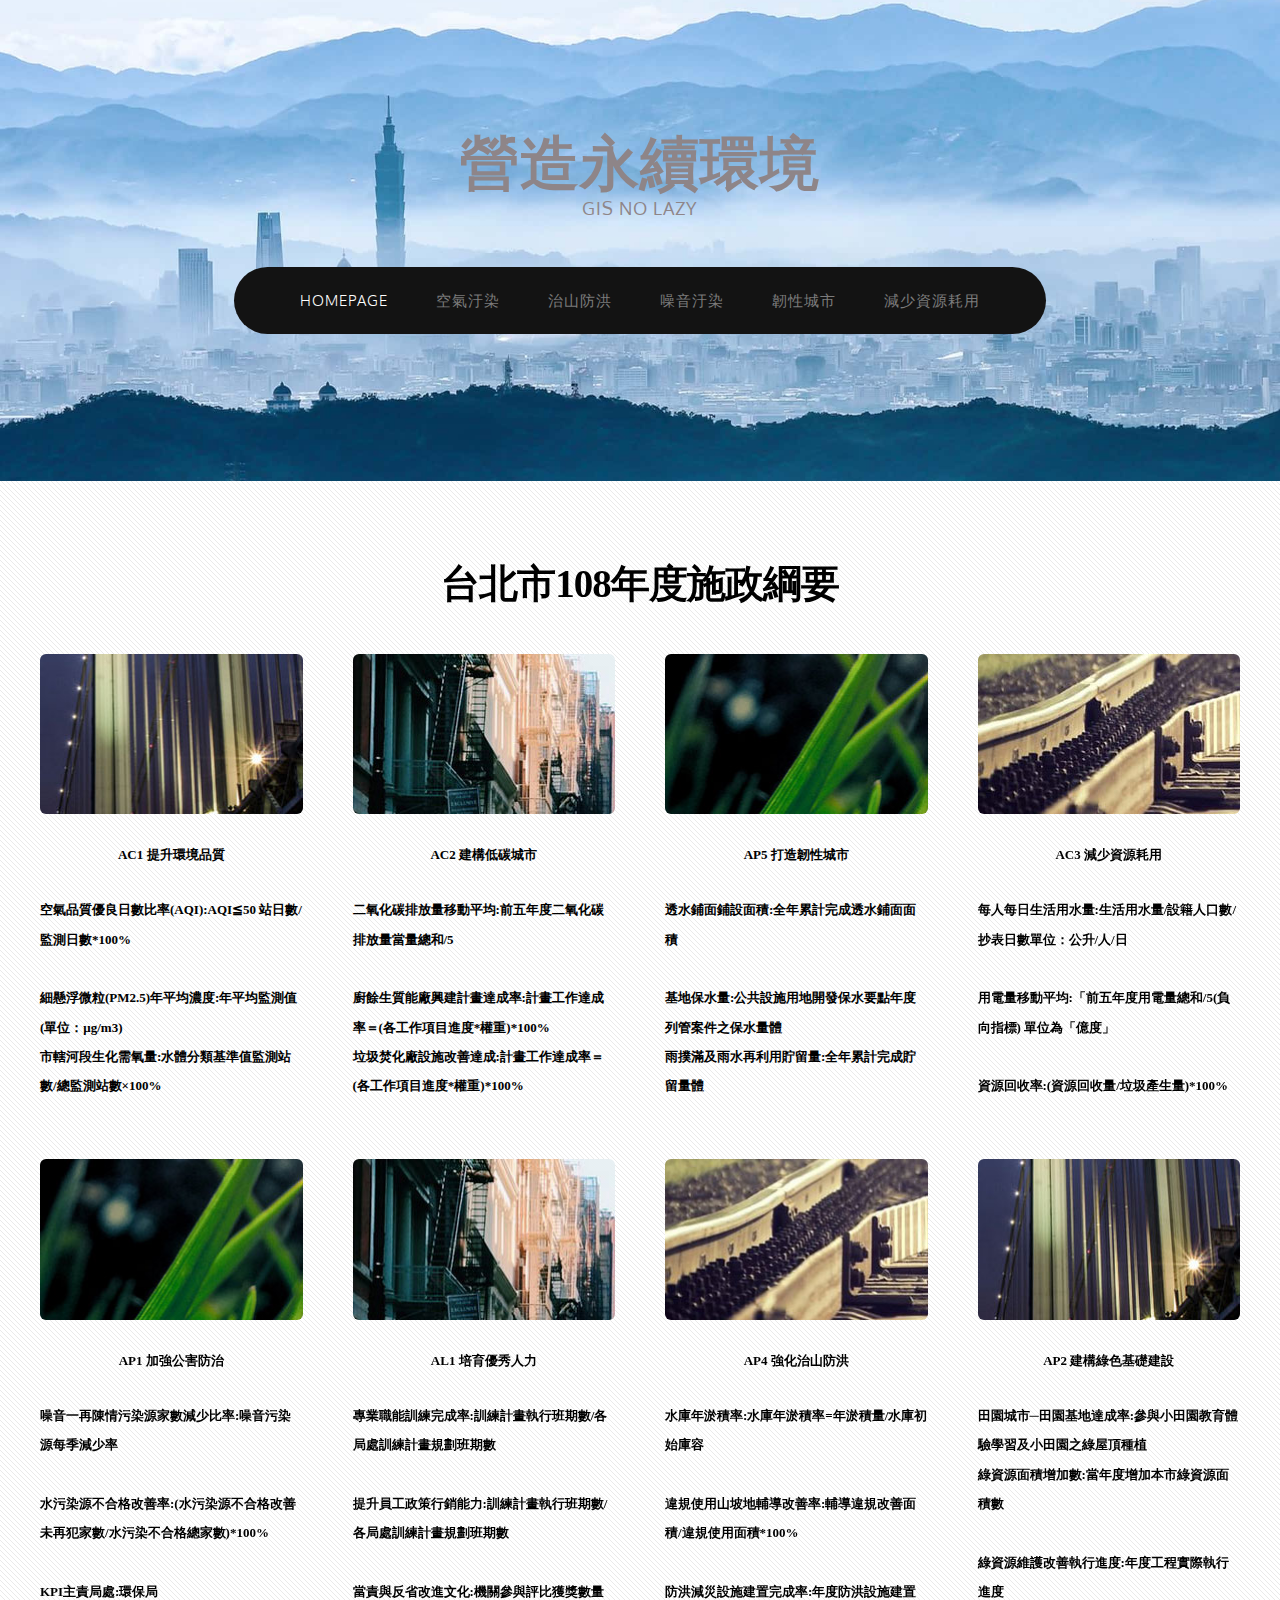
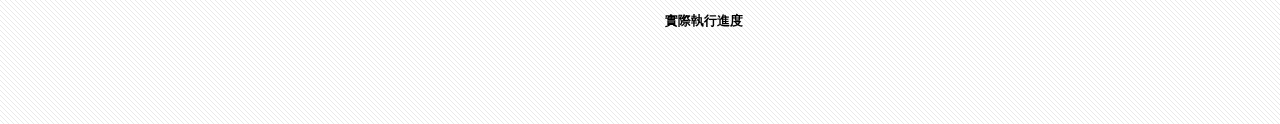
<file: index.html>
<!DOCTYPE HTML>
<!--
	Monochromed by TEMPLATED
    templated.co @templatedco
    Released for free under the Creative Commons Attribution 3.0 license (templated.co/license)
-->
<html>
	<head>
		<title>GIS NO LAZY</title>
		<meta http-equiv="content-type" content="text/html; charset=utf-8" />
		<meta name="description" content="" />
		<meta name="keywords" content="" />
		<link href='http://fonts.googleapis.com/css?family=Oxygen:400,300,700' rel='stylesheet' type='text/css'>
		<!--[if lte IE 8]><script src="js/html5shiv.js"></script><![endif]-->
        <script src="http://ajax.googleapis.com/ajax/libs/jquery/1.11.0/jquery.min.js"></script>
		<script src="js/skel.min.js"></script>
		<script src="js/skel-panels.min.js"></script>
		<script src="js/init.js"></script>
		<noscript>
			<link rel="stylesheet" href="css/skel-noscript.css" />
			<link rel="stylesheet" href="css/style.css" />
		</noscript>
		<!--[if lte IE 8]><link rel="stylesheet" href="css/ie/v8.css" /><![endif]-->
		<!--[if lte IE 9]><link rel="stylesheet" href="css/ie/v9.css" /><![endif]-->
	</head>
	<body class="homepage">

	<!-- Header -->
		<div id="header">
			<div class="container">

				<!-- Logo -->
					<div id="logo">
						<h1><a href="#">營造永續環境</a></h1>
						<span>GIS NO LAZY</span>
					</div>

				<!-- Nav -->
					<nav id="nav">
						<ul>
							<li class="active"><a href="index.html">Homepage</a></li>
							<li><a href="air.html">空氣汙染</a></li>
							<li><a href="治山防洪.html">治山防洪</a></li>
							<li><a href="噪音汙染.html">噪音汙染</a></li>
							<li><a href="spongecity.html">韌性城市</a></li>
							<li><a href="reduce.html">減少資源耗用</a></li>
							
						</ul>
					</nav>

			</div>
		</div>

		<div id="main"><font face="微軟正黑體" size=2>
			<div class="container">
				<header>
					<h2 align="center">台北市108年度施政綱要</h2><br>
				</header>
				<div class="row">
					<div class="3u">
						<section>
							<a href="#" class="image full"><img src="images/pics01.jpg" alt="" /></a>
							<header><h1><center>AC1 提升環境品質</center></h1></header>
							<h1>空氣品質優良日數比率(AQI):AQI≦50 站日數/監測日數*100%</h1><br>
							<h1>細懸浮微粒(PM2.5)年平均濃度:年平均監測值(單位：μg/m3)</h1>
							<h1>市轄河段生化需氧量:水體分類基準值監測站數/總監測站數×100%</h1><br>
						</section>
						
					</div>
					<div class="3u">
						<section>
							<a href="#" class="image full"><img src="images/pics11.jpg" alt="" /></a>
							<header><h1><center>AC2 建構低碳城市</center></h1></header>
							<h1>二氧化碳排放量移動平均:前五年度二氧化碳排放量當量總和/5</h1><br>
							<h1>廚餘生質能廠興建計畫達成率:計畫工作達成率＝(各工作項目進度*權重)*100%</h1>
							<h1>垃圾焚化廠設施改善達成:計畫工作達成率＝(各工作項目進度*權重)*100%</h1><br>

						</section>
					</div>
					<div class="3u">
						<section>
							<a href="#" class="image full"><img src="images/pics12.jpg" alt="" /></a>
							<header><h1><center>AP5 打造韌性城市</center></h1></header>
							<h1>透水鋪面鋪設面積:全年累計完成透水鋪面面積</h1><br>
							<h1>基地保水量:公共設施用地開發保水要點年度列管案件之保水量體</h1>
							<h1>雨撲滿及雨水再利用貯留量:全年累計完成貯留量體</h1><br>
						</section>
					</div>
					<div class="3u">
						<section>
							<a href="#" class="image full"><img src="images/pics13.jpg" alt="" /></a>
							<header><h1><center>AC3 減少資源耗用</center></h1></header>
							<h1>每人每日生活用水量:生活用水量/設籍人口數/抄表日數單位：公升/人/日</h1><br>
							<h1>用電量移動平均:「前五年度用電量總和/5(負向指標) 單位為「億度」</h1><br>
							<h1> 資源回收率:(資源回收量/垃圾產生量)*100%</h1><br><br>
						</section>
					</div>

					<div class="3u">
						<section>
							<a href="#" class="image full"><img src="images/pics12.jpg" alt="" /></a>
							<header><h1><center>AP1 加強公害防治</center></h1></header>
							<h1>噪音一再陳情污染源家數減少比率:噪音污染源每季減少率</h1><br>
							<h1>水污染源不合格改善率:(水污染源不合格改善未再犯家數/水污染不合格總家數)*100%</h1><br>
							<h1> KPI主責局處:環保局</h1>

						</section>
					</div>

					<div class="3u">
						<section>
							<a href="#" class="image full"><img src="images/pics11.jpg" alt="" /></a>
							<header><h1><center>AL1 培育優秀人力</center></h1></header>
							<h1>專業職能訓練完成率:訓練計畫執行班期數/各局處訓練計畫規劃班期數</h1><br>
							<h1>提升員工政策行銷能力:訓練計畫執行班期數/各局處訓練計畫規劃班期數</h1><br>
							<h1>當責與反省改進文化:機關參與評比獲獎數量</h1>

						</section>
					</div>

					<div class="3u">
						<section>
							<a href="#" class="image full"><img src="images/pics13.jpg" alt="" /></a>
							<header><h1><center>AP4 強化治山防洪</center></h1></header>
							<h1>水庫年淤積率:水庫年淤積率=年淤積量/水庫初始庫容</h1><br>
							<h1>違規使用山坡地輔導改善率:輔導違規改善面積/違規使用面積*100%</h1><br>
							<h1>防洪減災設施建置完成率:年度防洪設施建置實際執行進度</h1>

						</section>
					</div>

					<div class="3u">
						<section>
							<a href="#" class="image full"><img src="images/pics01.jpg" alt="" /></a>
							<header><h1><center>AP2 建構綠色基礎建設</center></h1></header>
							<h1>田園城市─田園基地達成率:參與小田園教育體驗學習及小田園之綠屋頂種植</h1>
							<h1>綠資源面積增加數:當年度增加本市綠資源面積數</h1><br>
							<h1>綠資源維護改善執行進度:年度工程實際執行進度</h1>
							
						</section>
					</div>

				</div></font>
	</body>
</html>
</file>
<file: css/style.css>
/*
	Monochromed by TEMPLATED
    templated.co @templatedco
    Released for free under the Creative Commons Attribution 3.0 license (templated.co/license)
*/

@charset 'UTF-8';

/*********************************************************************************/
/* Basic                                                                         */
/*********************************************************************************/

	body
	{
		background: #090909;
	}

	body,input,textarea,select
	{
		font-family: 'Oxygen', sans-serif;
		font-size: 13pt;
		line-height: 2em;
	}

	h1,h2,h3,h4,h5,h6
	{
		font-weight: bold;
	}

		h1 a, h2 a, h3 a, h4 a, h5 a, h6 a
		{
			color: inherit;
			text-decoration: none;
		}

	/* Change this to whatever font weight/color pairing is most suitable */
	strong, b
	{
		font-weight: bold;
		color: #000000;
	}

	em, i
	{
		font-style: italic;
	}

	/* Don't forget to set this to something that matches the design */
	a
	{
		color: #ff0000;
	}

	a:hover
	{
		text-decoration: none;
	}

	sub
	{
		position: relative;
		top: 0.5em;
		font-size: 0.8em;
	}

	sup
	{
		position: relative;
		top: -0.5em;
		font-size: 0.8em;
	}

	hr
	{
		border: 0;
		border-top: solid 1px #ddd;
	}

	blockquote
	{
		border-left: solid 0.5em #ddd;
		padding: 1em 0 1em 2em;
		font-style: italic;
	}

	p, ul, ol, dl, table
	{
		margin-bottom: 1em;
	}

	header
	{
	}

		header h2
		{
			letter-spacing: -1px;
			font-weight: 700;
		}

		header .byline
		{
			display: block;
			text-transform: uppercase;
		}

	footer
	{
		margin-top: 1em;
	}

	br.clear
	{
		clear: both;
	}

	/* Buttons */

		.button
		{
			position: relative;
			display: inline-block;
			margin-top: 2em;
			padding: 0.8em 1.5em;
			background: #1d1d1d;
			border-radius: 6px;
			text-decoration: none;
			text-transform: uppercase;
			font-size: 1em;
			color: #FFF;
			-moz-transition: color 0.35s ease-in-out, background-color 0.35s ease-in-out;
			-webkit-transition: color 0.35s ease-in-out, background-color 0.35s ease-in-out;
			-o-transition: color 0.35s ease-in-out, background-color 0.35s ease-in-out;
			-ms-transition: color 0.35s ease-in-out, background-color 0.35s ease-in-out;
			transition: color 0.35s ease-in-out, background-color 0.35s ease-in-out;
			cursor: pointer;
		}

			.button:hover
			{
				background: #141414;
				color: #FFF !important;
			}


	/* Sections/Articles */

		section,
		article
		{
			margin-bottom: 3em;
		}

		section > :last-child,
		article > :last-child
		{
			margin-bottom: 0;
		}

		section:last-child,
		article:last-child
		{
			margin-bottom: 0;
		}

		.row > section,
		.row > article
		{
			margin-bottom: 0;
		}

	/* Images */

		.image
		{
			display: inline-block;
		}

			.image img
			{
				display: block;
				width: 100%;
				border-radius: 6px;
			}

			.image.featured
			{
				display: block;
				width: 100%;
				margin: 0 0 2em 0;
			}

			.image.full
			{
				display: block;
				width: 100%;
				margin: 0 0 2em 0;
			}

			.image.left
			{
				float: left;
				margin: 0 2em 2em 0;
			}

			.image.centered
			{
				display: block;
				margin: 0 0 2em 0;
			}

				.image.centered img
				{
					margin: 0 auto;
					width: auto;
				}

	/* Lists */

		ul.default
		{
			list-style: none;
			margin: 0;
			padding: 0;
		}

			ul.default li
			{
				padding: 0.50em 0em;
			}

		ul.style1
		{
			font-size: 0.90em;
		}

			ul.style1 li
			{
				padding: 0.80em 0em;
				line-height: 1.8em;
			}

			ul.style1 li img
			{
				float: left;
				margin-right: 1.50em;
				border-radius: 6px;
			}

			ul.style1 .posted
			{
				display: block;
				margin-top: 1em;
				padding: 0.50em 0em;
			}

/*********************************************************************************/
/* Header                                                                        */
/*********************************************************************************/

	#header
	{
		position: relative;
		background: #ddd url(../images/header.jpg) no-repeat center;
		background-size: 100%;
	}

	#logo
	{
	}

	#nav
	{
	}

		#nav ul
		{
			margin: 0;
		}

/*********************************************************************************/
/* Banner                                                                        */
/*********************************************************************************/

	#banner
	{
		position: relative;
		background: #333;
		color: #fff;
	}

/*********************************************************************************/
/* Main                                                                          */
/*********************************************************************************/

	#main
	{
		position: relative;
		background: #fff url(images/overlay.png) repeat;
	}

	.divider
	{
		overflow: hidden;
		border-top: 1px solid #dbdbdb;
	}

/*********************************************************************************/
/* Footer                                                                        */
/*********************************************************************************/

	#footer
	{
		position: relative;
		background: #121212;
		color: rgba(255,255,255,.4);
	}

	#footer header h2
	{
		color: #FFF;
	}

/*********************************************************************************/
/* Copyright                                                                     */
/*********************************************************************************/

	#copyright
	{
		position: relative;
		padding: 3em 0em;
		text-align: center;
		color: rgba(255,255,255,.2);
	}

	#copyright .container
	{
	}

	#copyright a
	{
		text-decoration: none;
		color: rgba(255,255,255,.3);
	}
</file>
<file: css/ie/v8.css>
/*********************************************************************************/
/* Basic                                                                         */
/*********************************************************************************/

	.button
	{
		/*
		
		For elements that use border-radius, add the following:
		
			-ms-behavior: url('css/ie/PIE.htc');

		Note that PIE.htc requires its elements to be relative or absolute:

			position: relative;

		*/
	}
</file>
<file: css/ie/v9.css>
/*********************************************************************************/
/* Basic                                                                         */
/*********************************************************************************/
</file>
<file: css/skel-noscript.css>
/* Resets (http://meyerweb.com/eric/tools/css/reset/ | v2.0 | 20110126 | License: none (public domain)) */

	html,body,div,span,applet,object,iframe,h1,h2,h3,h4,h5,h6,p,blockquote,pre,a,abbr,acronym,address,big,cite,code,del,dfn,em,img,ins,kbd,q,s,samp,small,strike,strong,sub,sup,tt,var,b,u,i,center,dl,dt,dd,ol,ul,li,fieldset,form,label,legend,table,caption,tbody,tfoot,thead,tr,th,td,article,aside,canvas,details,embed,figure,figcaption,footer,header,hgroup,menu,nav,output,ruby,section,summary,time,mark,audio,video{margin:0;padding:0;border:0;font-size:100%;font:inherit;vertical-align:baseline;}article,aside,details,figcaption,figure,footer,header,hgroup,menu,nav,section{display:block;}body{line-height:1;}ol,ul{list-style:none;}blockquote,q{quotes:none;}blockquote:before,blockquote:after,q:before,q:after{content:'';content:none;}table{border-collapse:collapse;border-spacing:0;}body{-webkit-text-size-adjust:none}

/* Box Model */

	*, *:before, *:after {
		-moz-box-sizing: border-box;
		-webkit-box-sizing: border-box;
		-o-box-sizing: border-box;
		-ms-box-sizing: border-box;
		box-sizing: border-box;
	}

/* Container */

	body {
		min-width: 1200px;
	}

	.container {
		width: 1200px;
		margin-left: auto;
		margin-right: auto;
	}

	/* Modifiers */
	
		.container.small {
			width: 900px;
		}

		.container.big {
			width: 100%;
			max-width: 1500px;
			min-width: 1200px;
		}

/* Grid */

	/* Cells */

		.\31 2u { width: 100% }
		.\31 1u { width: 91.6666666667% }
		.\31 0u { width: 83.3333333333% }
		.\39 u { width: 75% }
		.\38 u { width: 66.6666666667% }
		.\37 u { width: 58.3333333333% }
		.\36 u { width: 50% }
		.\35 u { width: 41.6666666667% }
		.\34 u { width: 33.3333333333% }
		.\33 u { width: 25% }
		.\32 u { width: 16.6666666667% }
		.\31 u { width: 8.3333333333% }
		.\-11u { margin-left: 91.6666666667% }
		.\-10u { margin-left: 83.3333333333% }
		.\-9u { margin-left: 75% }
		.\-8u { margin-left: 66.6666666667% }
		.\-7u { margin-left: 58.3333333333% }
		.\-6u { margin-left: 50% }
		.\-5u { margin-left: 41.6666666667% }
		.\-4u { margin-left: 33.3333333333% }
		.\-3u { margin-left: 25% }
		.\-2u { margin-left: 16.6666666667% }
		.\-1u { margin-left: 8.3333333333% }

		.row > * {
			padding: 50px 0 0 50px;
			float: left;
			-moz-box-sizing: border-box;
			-webkit-box-sizing: border-box;
			-o-box-sizing: border-box;
			-ms-box-sizing: border-box;
			box-sizing: border-box;
		}

		.row + .row > * {
			padding-top: 50px;
		}

		.row {
			margin-left: -50px;
		}

	/* Rows */

		.row:after {
			content: '';
			display: block;
			clear: both;
			height: 0;
		}

		.row:first-child > * {
			padding-top: 0;
		}

		.row > * {
			padding-top: 0;
		}

		/* Modifiers */

			/* Flush */

				.row.flush {
					margin-left: 0;
				}

				.row.flush > * {
					padding: 0 !important;
				}

			/* Quarter */

				.row.quarter > * {
					padding: 12.5px 0 0 12.5px;
				}

				.row.quarter + .row.quarter > * {
					padding-top: 12.5px;
				}

				.row.quarter {
					margin-left: -12.5px;
				}

			/* Half */

				.row.half > * {
					padding: 25px 0 0 25px;
				}

				.row.half + .row.half > * {
					padding-top: 25px;
				}

				.row.half {
					margin-left: -25px;
				}

			/* One and (a) Half */

				.row.oneandhalf > * {
					padding: 75px 0 0 75px;
				}

				.row.oneandhalf + .row.oneandhalf > * {
					padding-top: 75px;
				}

				.row.oneandhalf {
					margin-left: -75px;
				}

			/* Double */

				.row.double > * {
					padding: 100px 0 0 100px;
				}

				.row.double + .row.double > * {
					padding-top: 100px;
				}

				.row.double {
					margin-left: -100px;
				}
</file>
